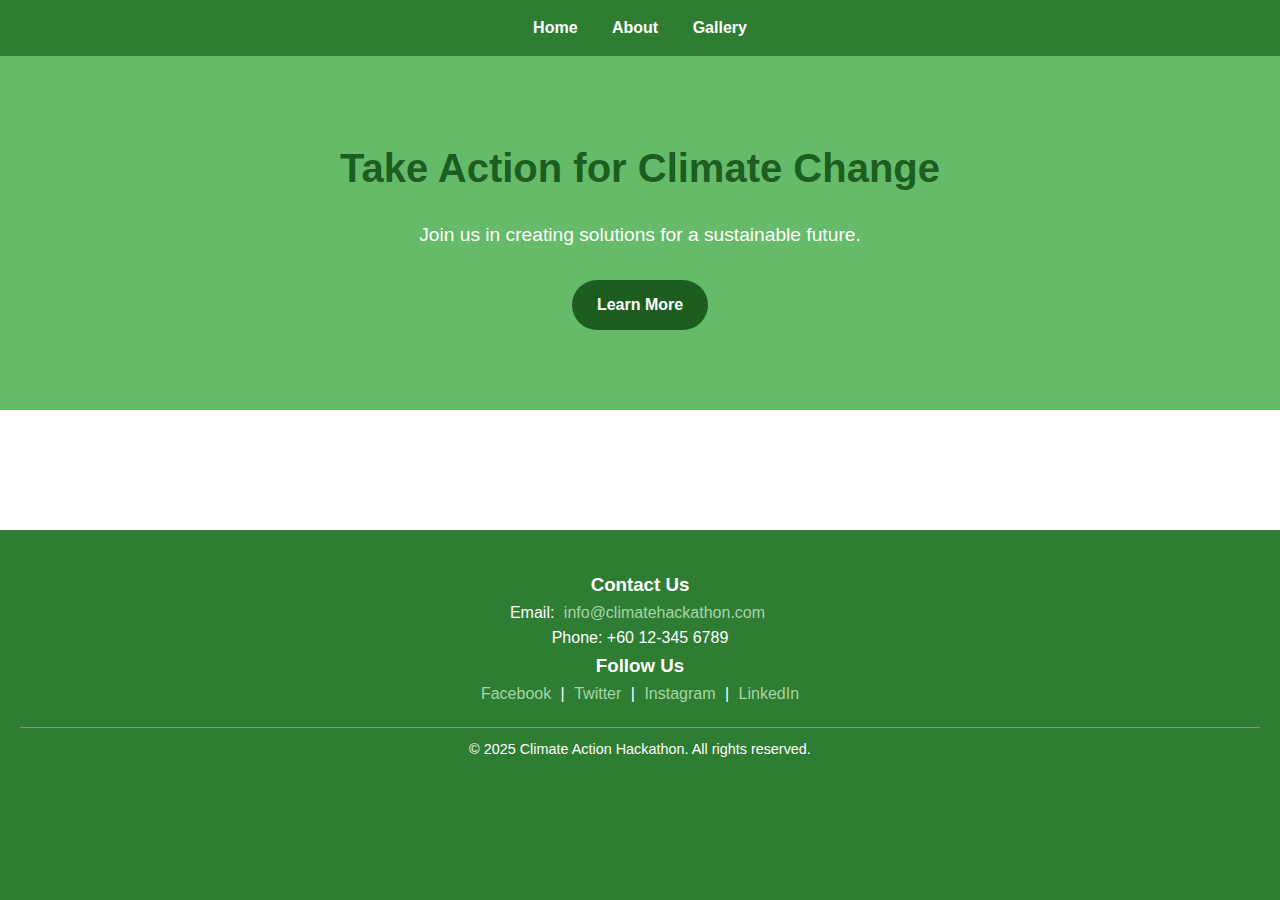
<file: index.html>
<!DOCTYPE html>
<html lang="en">
<head>
    <meta charset="UTF-8">
    <meta name="viewport" content="width=device-width, initial-scale=1.0">
    <title> SDG13 | Climate Action </title>
    <link rel="stylesheet" href="style.css">
</head>
<body>
    <header>
        <nav class="navbar">
        <ul class="nav-links">
          <li><a href="index.html">Home</a></li>
          <li><a href="About.html">About</a></li>
          <li><a href="Gallery.html">Gallery</a></li>
        </ul>
</nav>

    </header>
    <main id="main-content">
        <section class="hero">
  <h2>Take Action for Climate Change</h2>
  <p>Join us in creating solutions for a sustainable future.</p>
  <a href="About.html" class="btn">Learn More</a>
</section>

<section id="register" class="register">
</section>

<footer class="footer">
  <div class="footer-content">
    <div class="contact-info">
      <h3>Contact Us</h3>
      <p>Email: <a href="mailto:info@climatehackathon.com">info@climatehackathon.com</a></p>
      <p>Phone: +60 12-345 6789</p>
    </div>

    <div class="social-links">
      <h3>Follow Us</h3>
      <a href="https://www.facebook.com" target="_blank">Facebook</a> |
      <a href="https://www.twitter.com" target="_blank">Twitter</a> |
      <a href="https://www.instagram.com" target="_blank">Instagram</a> |
      <a href="https://www.linkedin.com" target="_blank">LinkedIn</a>
    </div>
  </div>

  <p class="footer-note">&copy; 2025 Climate Action Hackathon. All rights reserved.</p>
</footer>
</body>

</html>
</file>
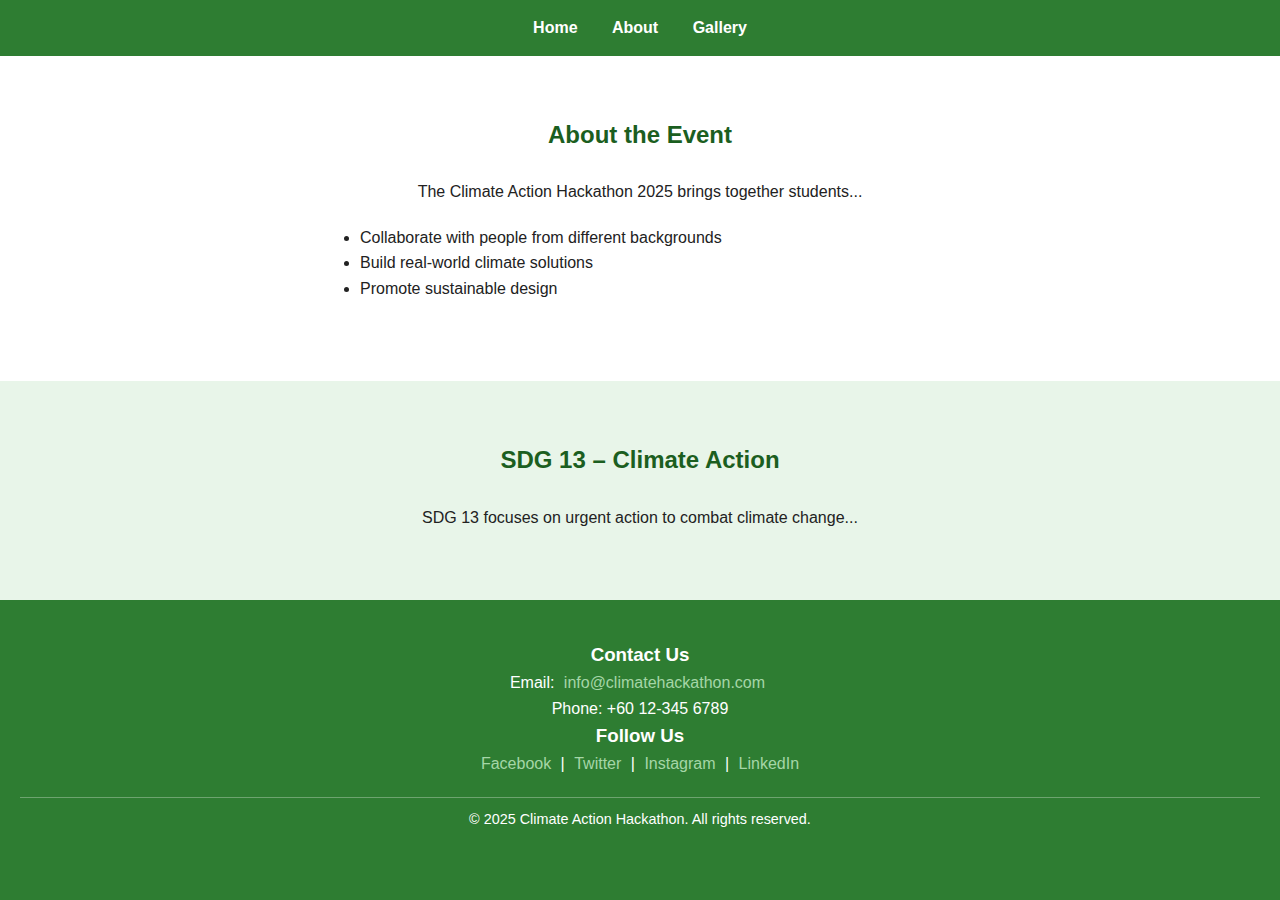
<file: About.html>
<!DOCTYPE html>
<html lang="en">
<head>
    <meta charset="UTF-8">
    <meta name="viewport" content="width=device-width, initial-scale=1.0">
    <title> About | Climate Action </title>
    <link rel="stylesheet" href="style.css">
</head>
<body>
    <header>
        <nav class="navbar">
        <ul class="nav-links">
          <li><a href="index.html">Home</a></li>
          <li><a href="About.html">About</a></li>
          <li><a href="Gallery.html">Gallery</a></li>
        </ul>
</nav>
    </header>
    
    <main>
  <section class="about">
    <h2>About the Event</h2>
    <p>The Climate Action Hackathon 2025 brings together students...</p>

    <ul class="about-list">
      <li>Collaborate with people from different backgrounds</li>
      <li>Build real-world climate solutions</li>
      <li>Promote sustainable design</li>
    </ul>
  </section>

  <section class="sdg13">
    <h2>SDG 13 – Climate Action</h2>
    <p>SDG 13 focuses on urgent action to combat climate change...</p>
  </section>
</main>
    
<footer class="footer">
  <div class="footer-content">
    <div class="contact-info">
      <h3>Contact Us</h3>
      <p>Email: <a href="mailto:info@climatehackathon.com">info@climatehackathon.com</a></p>
      <p>Phone: +60 12-345 6789</p>
    </div>

    <div class="social-links">
      <h3>Follow Us</h3>
      <a href="https://www.facebook.com" target="_blank">Facebook</a> |
      <a href="https://www.twitter.com" target="_blank">Twitter</a> |
      <a href="https://www.instagram.com" target="_blank">Instagram</a> |
      <a href="https://www.linkedin.com" target="_blank">LinkedIn</a>
    </div>
  </div>

  <p class="footer-note">&copy; 2025 Climate Action Hackathon. All rights reserved.</p>
</footer>
</body>

</html>
</file>
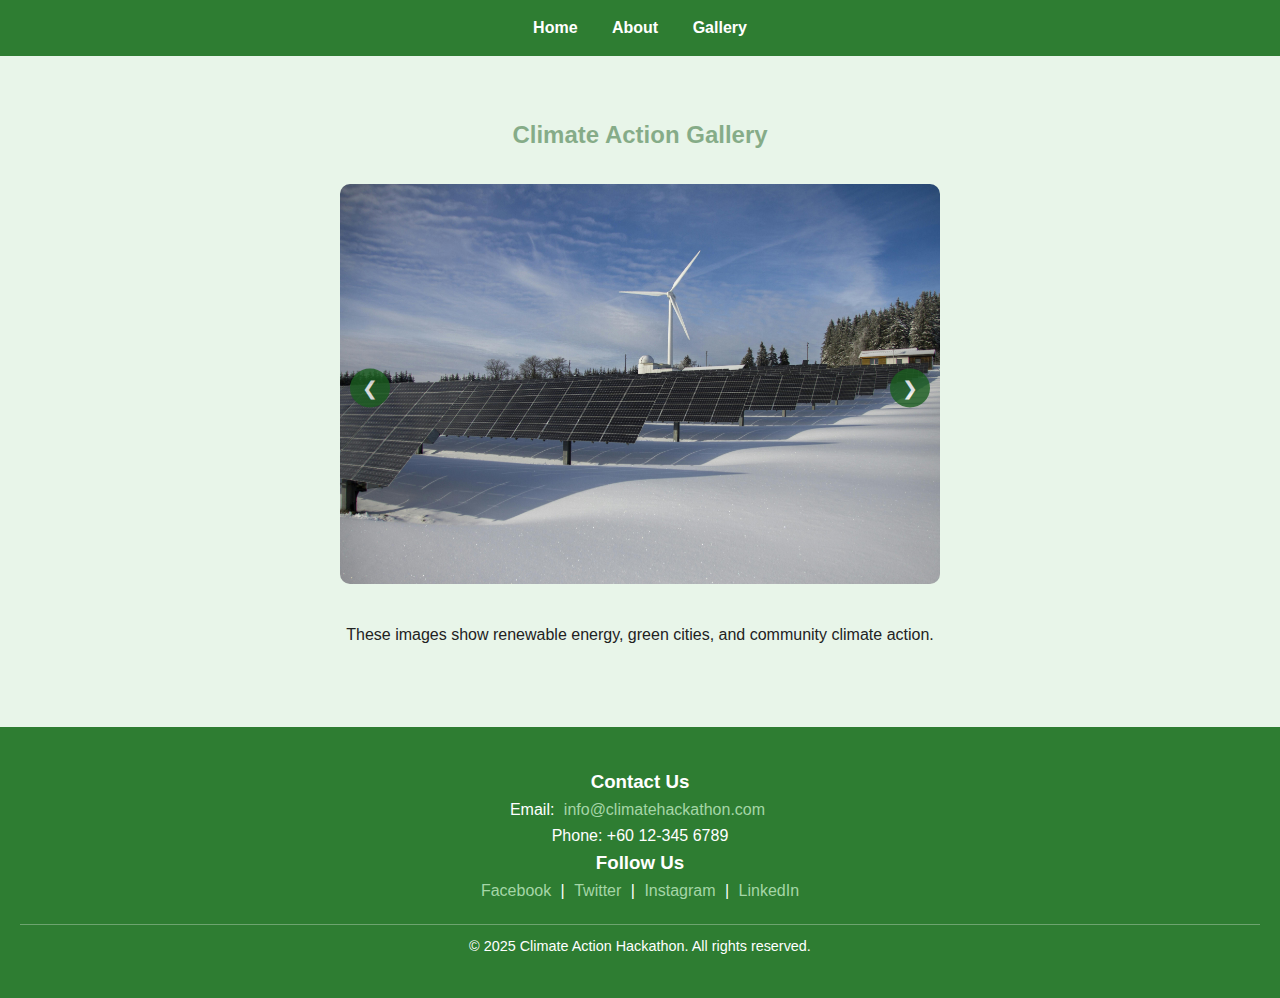
<file: Gallery.html>
<!DOCTYPE html>
<html lang="en">
<head>
    <meta charset="UTF-8">
    <meta name="viewport" content="width=device-width, initial-scale=1.0">
    <title> Gallery | Climate Action </title>
    <link rel="stylesheet" href="style.css">
</head>
<body>
    <header>
        <nav class="navbar">
        <ul class="nav-links">
          <li><a href="index.html">Home</a></li>
          <li><a href="About.html">About</a></li>
          <li><a href="Gallery.html">Gallery</a></li>
        </ul>
</nav>
    </header>

    <main>
  <section class="gallery">
    <h2>Climate Action Gallery</h2>

    <div class="carousel">
      <button class="prev" onclick="prevImage()">❮</button>
      <img id="carouselImage" src="img 1.jpg" alt="Climate action image">
      <button class="next" onclick="nextImage()">❯</button>
    </div>

    <p class="gallery-text">
      These images show renewable energy, green cities, and community climate action.
    </p>
  </section>
</main>

<footer class="footer">
  <div class="footer-content">
    <div class="contact-info">
      <h3>Contact Us</h3>
      <p>Email: <a href="mailto:info@climatehackathon.com">info@climatehackathon.com</a></p>
      <p>Phone: +60 12-345 6789</p>
    </div>

    <div class="social-links">
      <h3>Follow Us</h3>
      <a href="https://www.facebook.com" target="_blank">Facebook</a> |
      <a href="https://www.twitter.com" target="_blank">Twitter</a> |
      <a href="https://www.instagram.com" target="_blank">Instagram</a> |
      <a href="https://www.linkedin.com" target="_blank">LinkedIn</a>
    </div>
  </div>

  <p class="footer-note">&copy; 2025 Climate Action Hackathon. All rights reserved.</p>
</footer>

<script src="https://code.jquery.com/jquery-3.7.1.min.js"></script>
<script src="script.js"></script>
</body>

</html>
</file>
<file: style.css>
* {
  margin: 0;
  padding: 0;
  box-sizing: border-box;
}

body {
  font-family: Arial, Helvetica, sans-serif;
  line-height: 1.6;
  background-color: #f5f5f5;
  color: #222;
}

.navbar {
  background-color: #2e7d32;
  padding: 15px 20px;
  text-align: center;
  position: sticky;
  top: 0;
  z-index: 100;
}

.nav-links {
  list-style: none;
}

.nav-links li {
  display: inline-block;
  margin: 0 15px;
}

.nav-links a {
  color: #fff;
  text-decoration: none;
  font-weight: bold;
  padding-bottom: 3px;
}

.nav-links a:hover {
  border-bottom: 2px solid #a5d6a7;
}

.hero {
  background-color: #66bb6a;
  color: #fff;
  padding: 80px 20px;
  text-align: center;
}

.hero-content {
  max-width: 900px;
  margin: 0 auto;
}

.hero h2 {
  font-size: 2.5rem;
  margin-bottom: 20px;
}

.hero p {
  font-size: 1.2rem;
  margin-bottom: 30px;
}

.btn {
  display: inline-block;
  background-color: #1b5e20;
  color: #fff;
  padding: 12px 25px;
  border-radius: 25px;
  text-decoration: none;
  font-weight: bold;
  transition: background-color 0.3s;
}

.btn:hover {
  background-color: #2e7d32;
}

section {
  padding: 60px 20px;
}

section h2 {
  text-align: center;
  margin-bottom: 25px;
  color: #1b5e20;
}

section p {
  max-width: 800px;
  margin: 10px auto;
  text-align: center;
}

/* Section background contrast */
.about,
.register {
  background-color: #ffffff;
}

.sdg13,
.gallery {
  background-color: #e8f5e9;
}

/* Lists */
.about-list,
.sdg-list {
  max-width: 600px;
  margin: 20px auto;
  padding-left: 20px;
}

.gallery {
  text-align: center;
}

.carousel {
  position: relative;
  max-width: 600px;
  margin: 30px auto;
}

.carousel img {
  width: 100%;
  border-radius: 10px;
}

/* Carousel buttons */
.prev,
.next {
  position: absolute;
  top: 50%;
  transform: translateY(-50%);
  background-color: #1b5e20;
  color: #fff;
  border: none;
  padding: 8px 12px;
  font-size: 1.2rem;
  cursor: pointer;
  border-radius: 50%;
  opacity: 0.8;
}

.prev:hover,
.next:hover {
  opacity: 1;
  background-color: #2e7d32;
}

.prev {
  left: 10px;
}

.next {
  right: 10px;
}

.gallery-text {
  max-width: 700px;
  margin: 20px auto;
}

.register-form {
  max-width: 500px;
  margin: 30px auto 0;
  display: flex;
  flex-direction: column;
  gap: 15px;
}

.register-form label {
  font-weight: bold;
}

.register-form input,
.register-form select,
.register-form button {
  padding: 10px;
  border-radius: 5px;
  border: 1px solid #ccc;
}

.register-form button {
  background-color: #1b5e20;
  color: #fff;
  font-weight: bold;
  cursor: pointer;
}

.register-form button:hover {
  background-color: #2e7d32;
}

.footer {
  background-color: #2e7d32;
  color: #fff;
  padding: 40px 20px;
  text-align: center;
  margin: 0;


}

.footer-content {
  max-width: 900px;
  margin: auto;
}

.footer a {
  color: #a5d6a7;
  text-decoration: none;
  margin: 0 5px;
}

.footer a:hover {
  text-decoration: underline;
}

.footer-note {
  margin-top: 20px;
  padding-top: 10px;
  font-size: 0.9rem;
  border-top: 1px solid rgba(255, 255, 255, 0.3);
}

html, body {
  margin: 0;
  padding: 0;
  height: 100%;
  background-color: #2e7d32; /* same as footer */
}

body {
  display: flex;
  flex-direction: column;
}

.page-content {
  flex: 1;
}
</file>
